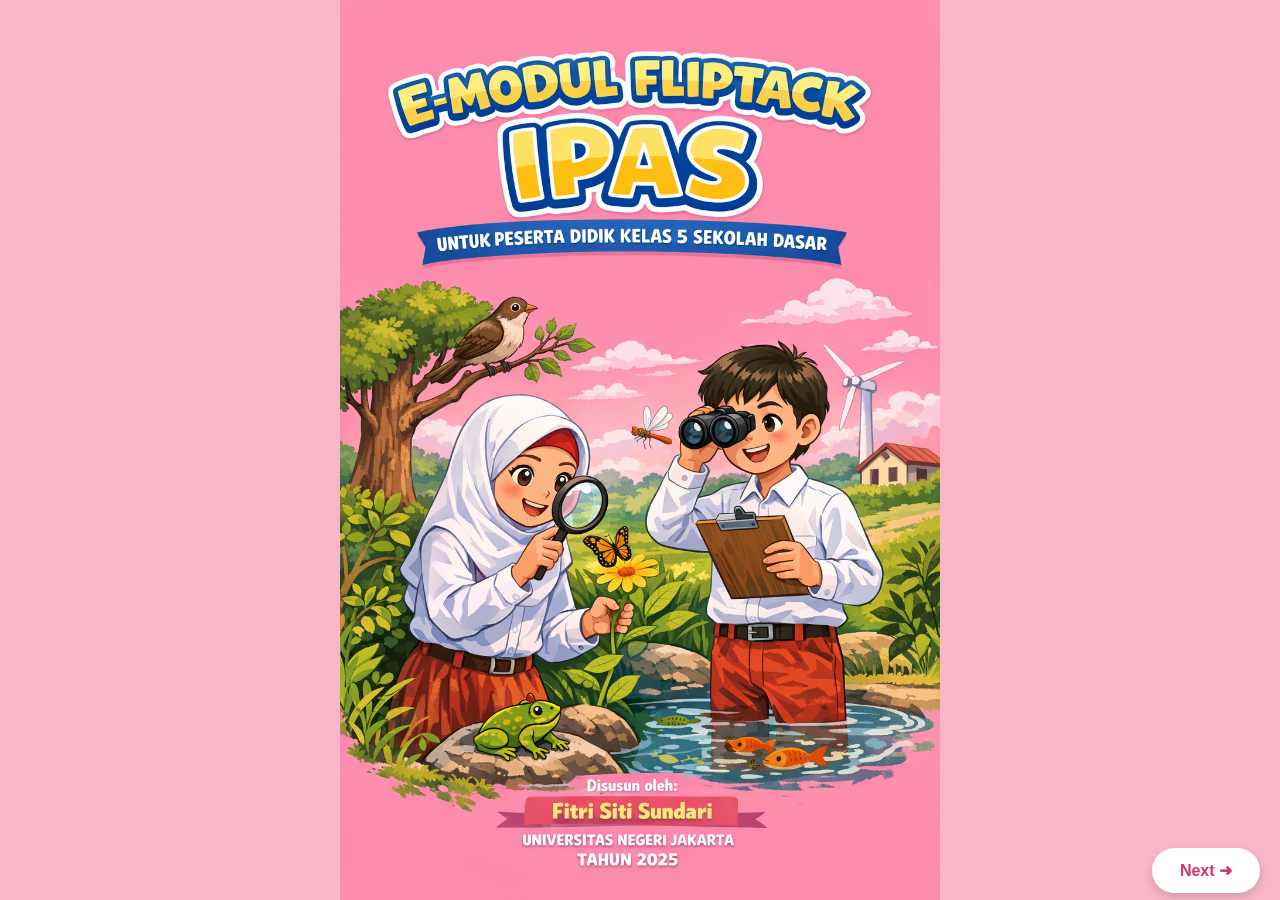
<file: index.html>
<!DOCTYPE html>
<html lang="id">
<head>
  <meta charset="UTF-8">
  <meta name="viewport" content="width=device-width, initial-scale=1.0">
  <title>FLIPTACK</title>

  <!-- CSS -->
  <link rel="stylesheet" href="style.css">
</head>
<body>

  <!-- HALAMAN COVER -->
  <div class="cover-page">

    <!-- TOMBOL NEXT -->
    <div class="next-button">
      <a href="panduan.html">Next ➜</a>
    </div>

  </div>

</body>
</html>
</file>
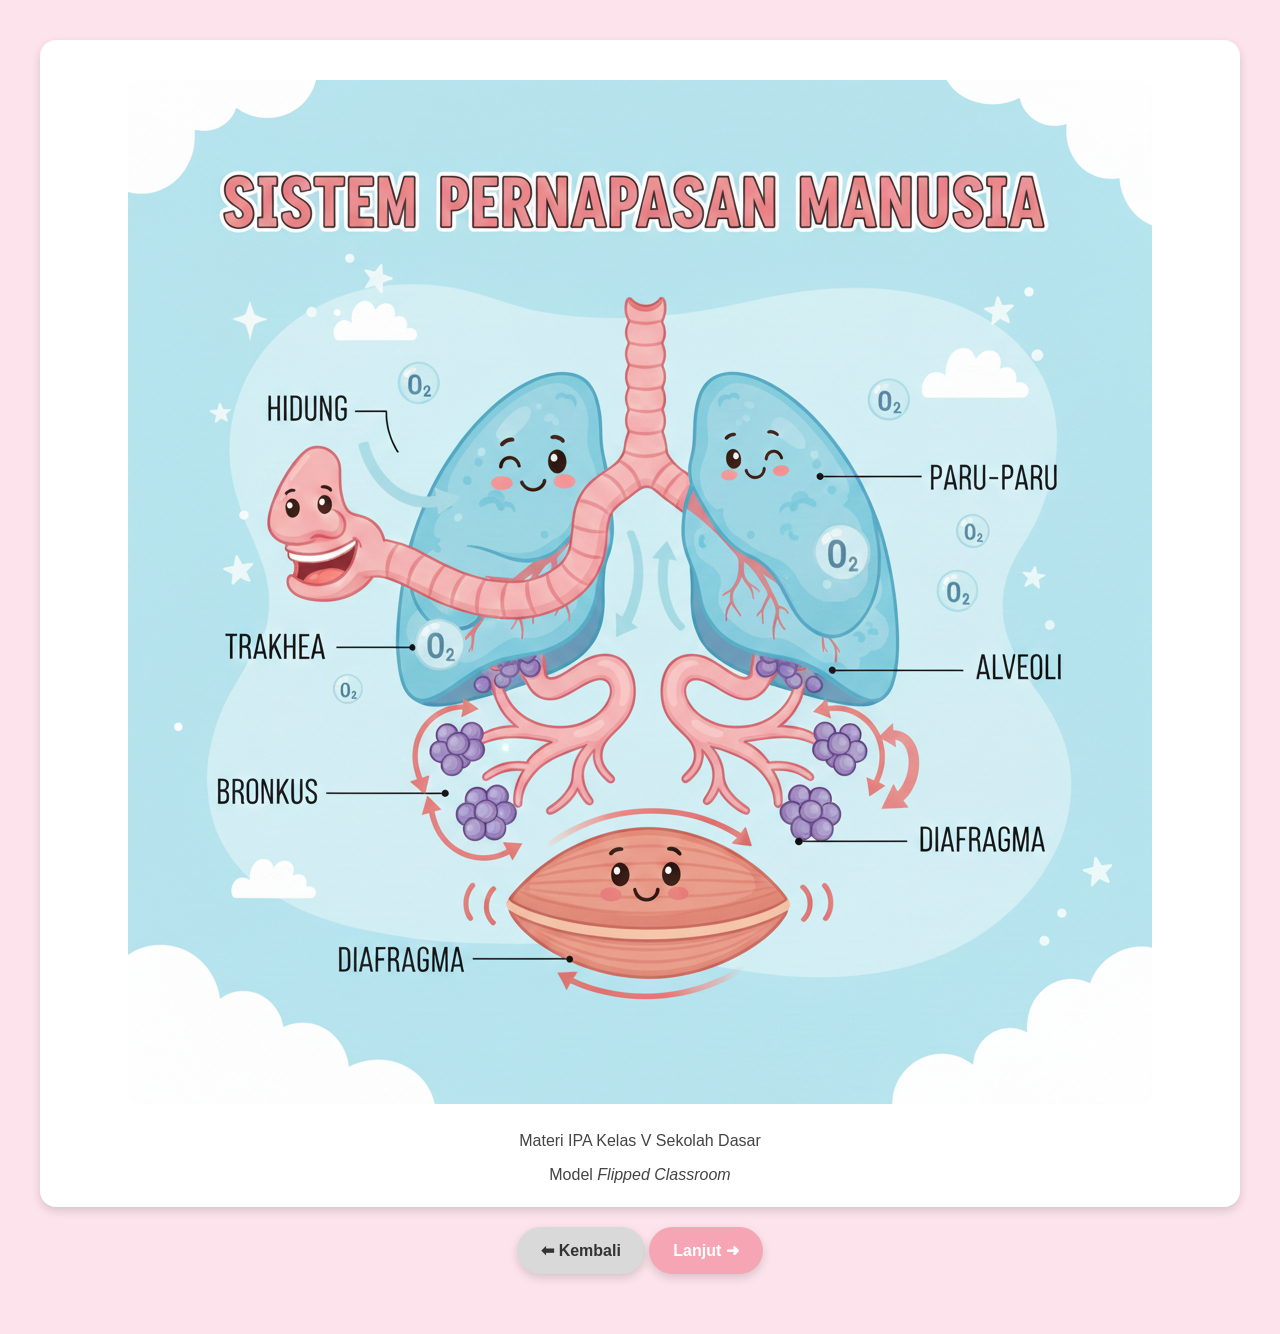
<file: judul.html>
<!DOCTYPE html>
<html lang="id">
<head>
  <meta charset="UTF-8">
  <meta name="viewport" content="width=device-width, initial-scale=1.0">
  <title>Sistem Organ Pernapasan Manusia | FLIPTACK</title>

  <link rel="stylesheet" href="style.css">
</head>
<body>

  <div class="page">

    <div class="card">

      <!-- GAMBAR ANIMASI -->
      <div style="text-align:center; margin:20px 0;">
        <img 
          src="sistem-pernapasan.png" 
          alt="Animasi sistem pernapasan manusia"
          style="max-width:100%; height:auto; border-radius:12px;">
      </div>

      <p class="text" style="text-align:center;">
        Materi IPA Kelas V Sekolah Dasar
      </p>

      <p class="text" style="text-align:center; margin-top:8px;">
        Model <em>Flipped Classroom</em>
      </p>
    </div>

    <div class="center">
      <a href="panduan.html" class="button back">⬅ Kembali</a>

      <a href="menu.html" class="button">Lanjut ➜</a>
    </div>

  </div>

</body>
</html>
</file>
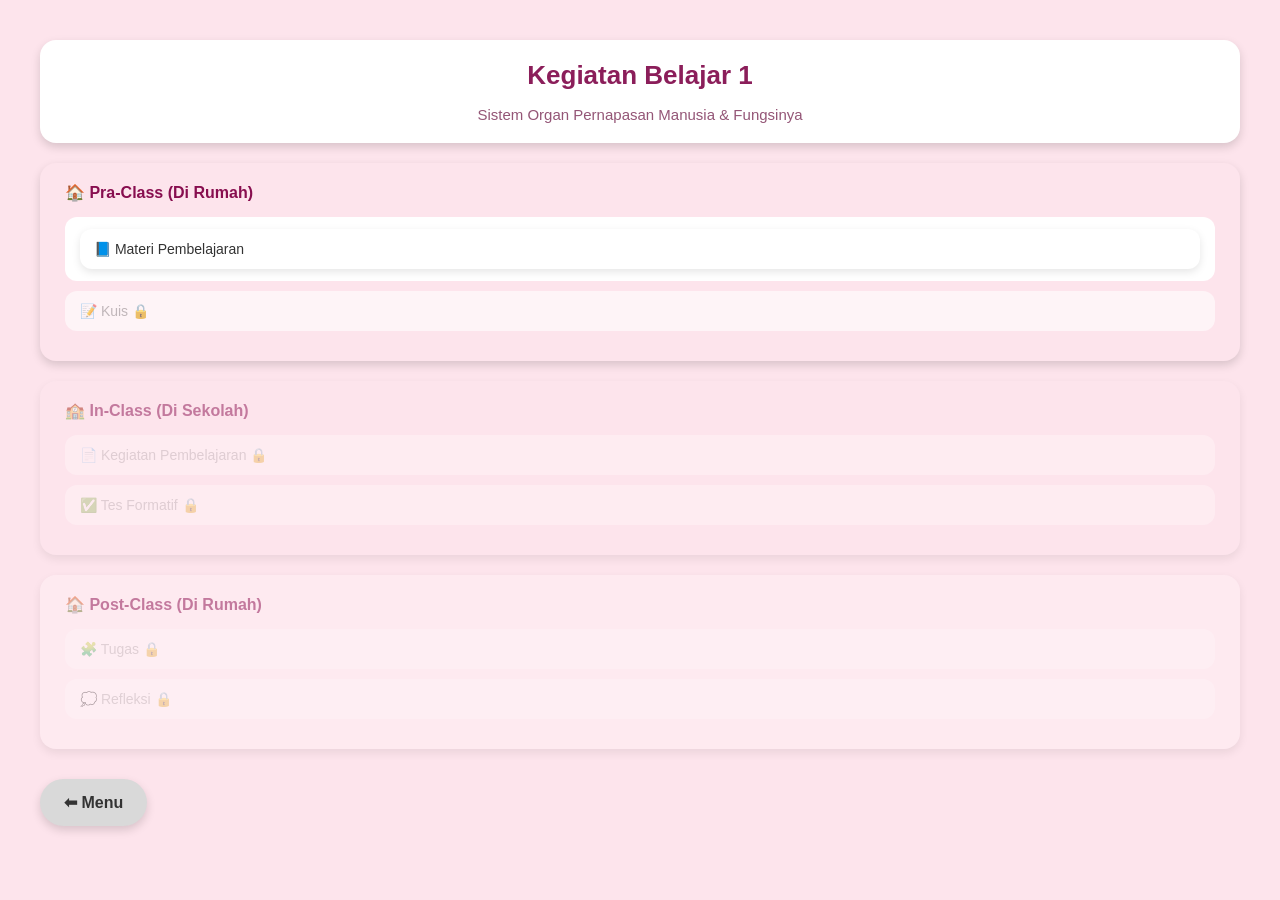
<file: kegiatanbelajar1.html>
<!DOCTYPE html>
<html lang="id">
<head>
  <meta charset="UTF-8">
  <meta name="viewport" content="width=device-width, initial-scale=1.0">
  <title>| FLIPTACK</title>
  <link rel="stylesheet" href="style.css">
</head>
<body>

<div class="page">

  <div class="card header-belajar">
    <h1 class="title">Kegiatan Belajar 1</h1>
  <p class="subtitle">Sistem Organ Pernapasan Manusia & Fungsinya</p>
  </div>

  <!-- PRA CLASS -->
  <div class="card section pink">
    <h2 class="section-title">🏠 Pra-Class (Di Rumah)</h2>
    <ul class="list">
      <li>
        <a href="materipembelajaran1.html" onclick="unlock('pra-kuis')">
          📘 Materi Pembelajaran
        </a>
      </li>
      <li id="pra-kuis" class="locked">📝 Kuis 🔒</li>
    </ul>
  </div>

  <!-- IN CLASS -->
  <div class="card section rose locked-section" id="in-class">
    <h2 class="section-title">🏫 In-Class (Di Sekolah)</h2>
    <ul class="list">
      <li id="in-kegiatanpembelajaran" class="locked">📄 Kegiatan Pembelajaran 🔒</li>
      <li id="in-tesformatif" class="locked">✅ Tes Formatif 🔒</li>
    </ul>
  </div>

  <!-- POST CLASS -->
  <div class="card section peach locked-section" id="post-class">
    <h2 class="section-title">🏠 Post-Class (Di Rumah)</h2>
    <ul class="list">
      <li id="post-tugas" class="locked">🧩 Tugas 🔒</li>
      <li id="post-refleksi" class="locked">💭 Refleksi 🔒</li>
    </ul>
  </div>

  <div class="nav-buttons">
    <a href="menu.html" class="button back">⬅ Menu</a>
  </div>

</div>

<script>
/* SIMPAN STATUS */
function unlock(key) {
  localStorage.setItem(key, "open");
}

/* CEK STATUS */
window.onload = function () {

  /* PRA → KUIS */
  if (localStorage.getItem("pra-kuis") === "open") {
    document.getElementById("pra-kuis").innerHTML =
      '<a href="kuis1.html" onclick="unlock(\'in-open\')">📝 Kuis</a>';
    document.getElementById("pra-kuis").classList.remove("locked");
  }

  /* BUKA IN CLASS */
  if (localStorage.getItem("in-open") === "open") {
    document.getElementById("in-class").classList.remove("locked-section");

    document.getElementById("in-kegiatanpembelajaran").innerHTML =
      '<a href="kegiatanpembelajaran1.html" onclick="unlock(\'in-tesformatif\')">📄 Kegiatan Pembelajaran</a>';
    document.getElementById("in-kegiatanpembelajaran").classList.remove("locked");
  }

  if (localStorage.getItem("in-tesformatif") === "open") {
    document.getElementById("in-tesformatif").innerHTML =
      '<a href="tesformatif1.html" onclick="unlock(\'in-tugas\')">✅ Tes Formatif</a>';
    document.getElementById("in-tesformatif").classList.remove("locked");
  }

  if (localStorage.getItem("in-tugas") === "open") {
  document.getElementById("post-tugas").innerHTML =
    '<a href="tugas1.html" onclick="unlock(\'post-open\')">🧩 Tugas</a>';
  document.getElementById("post-tugas").classList.remove("locked");
}

  /* BUKA POST CLASS */
  if (localStorage.getItem("post-open") === "open") {
    document.getElementById("post-class").classList.remove("locked-section");

    document.getElementById("post-tugas").innerHTML =
      '<a href="tugas1.html" onclick="unlock(\'post-refleksi\')">🧩 Tugas</a>';
    document.getElementById("post-tugas").classList.remove("locked");
  }

  if (localStorage.getItem("post-refleksi") === "open") {
    document.getElementById("post-refleksi").innerHTML =
      '<a href="refleksi1.html">💭 Refleksi</a>';
    document.getElementById("post-refleksi").classList.remove("locked");
  }
};
</script>

</body>
</html>
</file>
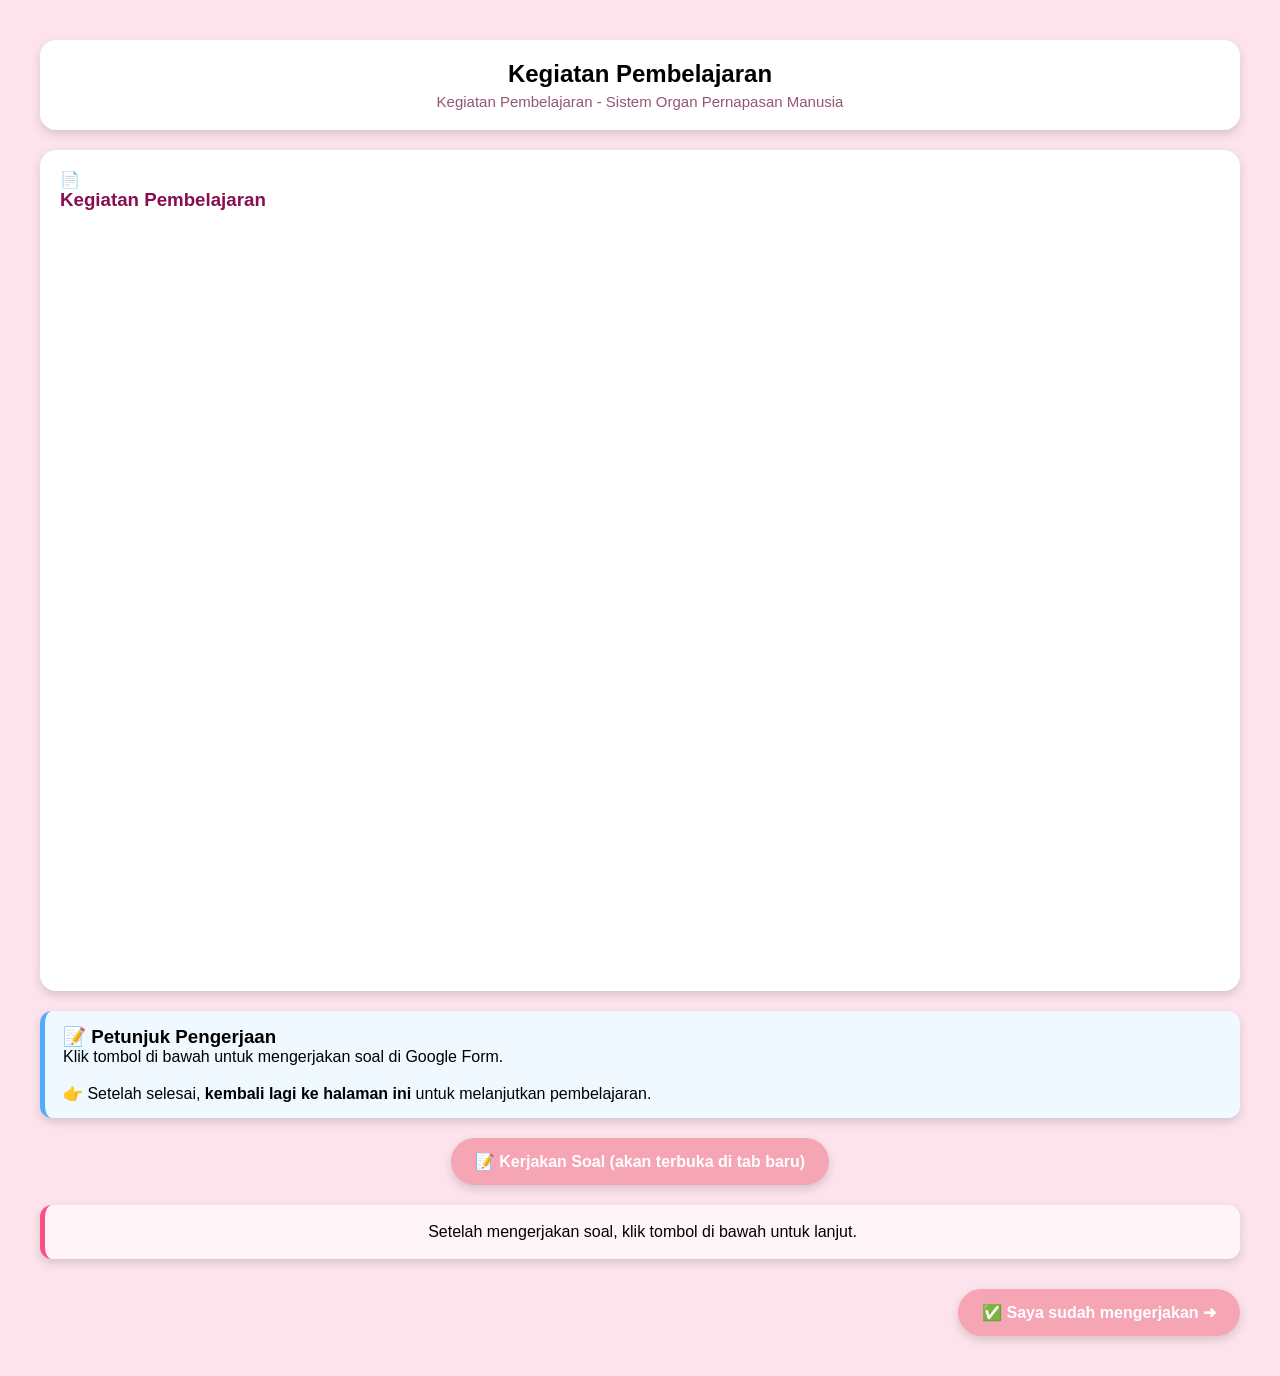
<file: kegiatanpembelajaran1.html>
<!DOCTYPE html>
<html lang="id">
<head>
  <meta charset="UTF-8">
  <meta name="viewport" content="width=device-width, initial-scale=1.0">
  <title>Kegiatan Pembelajaran | FLIPTACK</title>
  <link rel="stylesheet" href="style.css">
</head>
<body>

<div class="page">

  <!-- HEADER -->
  <div class="card header-belajar">
    <h2>Kegiatan Pembelajaran</h2>
    <p class="subtitle">Kegiatan Pembelajaran - Sistem Organ Pernapasan Manusia</p>
  </div>

  <!-- LKPD -->
  <div class="card soft">
    <div class="section-title">
      <span class="icon">📄</span>
      <h3>Kegiatan Pembelajaran</h3>
    </div>

    <div class="heyzine-container portrait">
     <iframe 
        src="https://heyzine.com/flip-book/6f71482e48.html"
        allowfullscreen>
      </iframe>

    </div>
  </div>

  <!-- PETUNJUK -->
  <div class="card info-box">
    <h3>📝 Petunjuk Pengerjaan</h3>
    <p>
      Klik tombol di bawah untuk mengerjakan soal di Google Form.
      <br><br>
      👉 Setelah selesai, <strong>kembali lagi ke halaman ini</strong> 
      untuk melanjutkan pembelajaran.
    </p>
  </div>

  <!-- TOMBOL GFORM -->
  <div class="center">
    <a href="https://docs.google.com/forms/d/e/1FAIpQLSdOl9d9RfdhwX10IdRlwgNuOLSVc36VM1oQVFZ-q_L-9QOfkQ/viewform?usp=publish-editor" target="_blank" class="button big" onclick="showReminder()">
      📝 Kerjakan Soal (akan terbuka di tab baru)
    </a>
  </div>

  <!-- FEEDBACK -->
  <div class="card selesai-box">
    <p>
      Setelah mengerjakan soal, klik tombol di bawah untuk lanjut.
    </p>
  </div>

  <!-- NAV -->
  <div class="nav-buttons">
    <a href="pertemuan1.html" </a>
    <a href="kegiatanbelajar1.html" class="button big" onclick="unlocktesformatif()">
      ✅ Saya sudah mengerjakan ➜
    </a>
  </div>

</div>

<!-- POPUP REMINDER -->
<div id="popupReminder" class="popup">
  <div class="popup-content">
    <h3>📌 Perhatian</h3>
    <p>
      Google Form akan terbuka di tab baru.
      <br><br>
      Jangan lupa kembali ke halaman ini setelah selesai ya 😊
    </p>
    <button onclick="closePopup()">OK</button>
  </div>
</div>

<!-- SCRIPT -->
<script>
function unlocktesformatif() {
  localStorage.setItem("in-tesformatif", "open");
}

function showReminder() {
  document.getElementById("popupReminder").style.display = "flex";
}

function closePopup() {
  document.getElementById("popupReminder").style.display = "none";
}
</script>

</body>
</html>
</file>
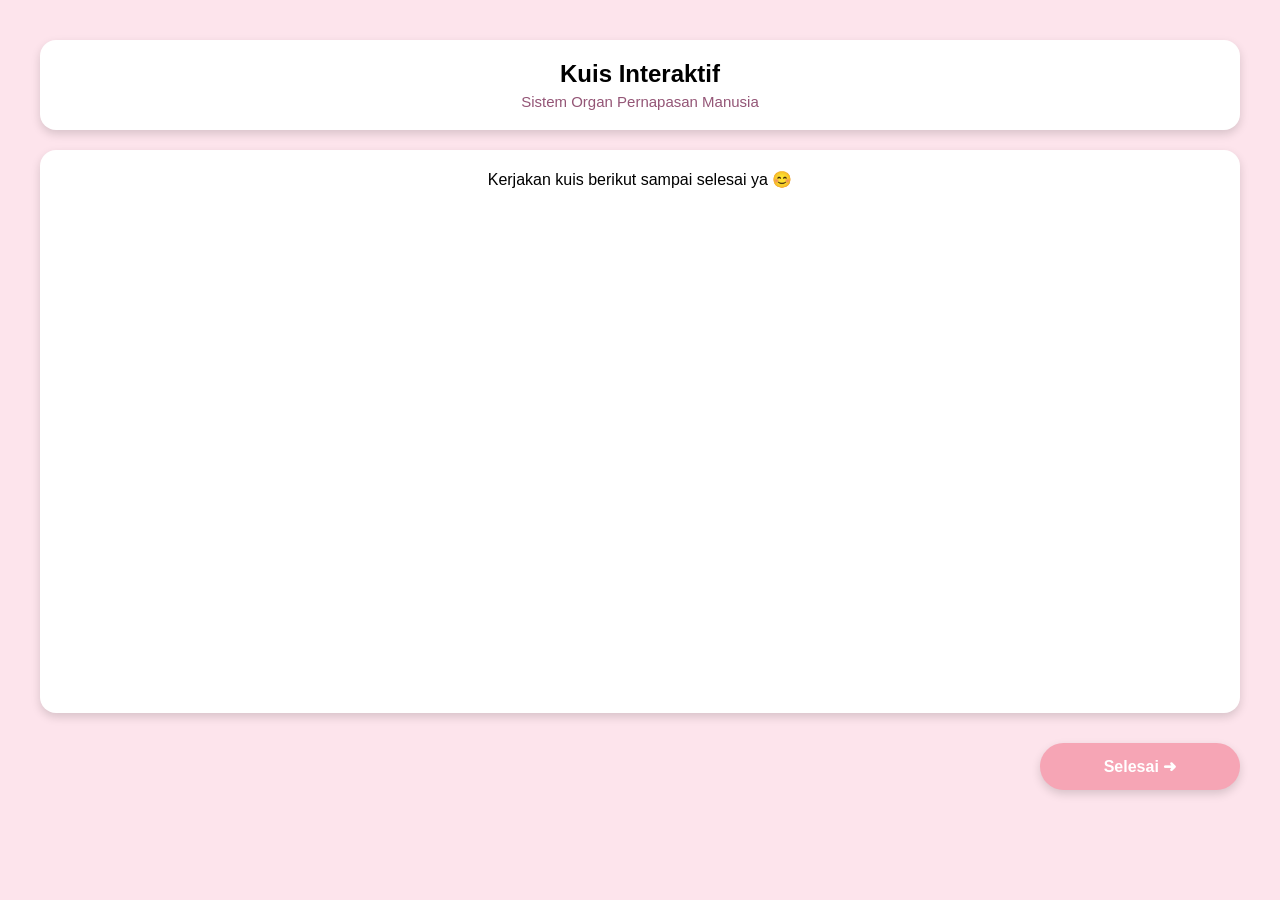
<file: kuis1.html>
<!DOCTYPE html>
<html lang="id">
<head>
  <meta charset="UTF-8">
  <meta name="viewport" content="width=device-width, initial-scale=1.0">
  <title>Kuis | FLIPTACK</title>
  <link rel="stylesheet" href="style.css">
</head>
<body>

<div class="page">

  <!-- HEADER -->
  <div class="card header-belajar">
    <h2>Kuis Interaktif</h2>
    <p class="subtitle">Sistem Organ Pernapasan Manusia</p>
  </div>

  <!-- KUIS -->
  <div class="card soft">
    <p class="hint" style="text-align:center;">
      Kerjakan kuis berikut sampai selesai ya 😊
    </p>

    <div class="quiz-container">
      <iframe 
        src="https://wordwall.net/id/embed/b0fdc955e50f432a974e32f0fbc04a96"
        allowfullscreen>
      </iframe>
    </div>
  </div>

 
  <!-- NAV -->
  <div class="nav-buttons">
    <a href="bahanajar1.html" </a>
   <a href="bahanajar1.html" class="button big" onclick="showPopupSelesai(event)">
  Selesai ➜
</a>
  </div>

</div>
<script>
function showPopupSelesai(event) {
  event.preventDefault();
  document.getElementById("popupSelesai").style.display = "flex";
}

function lanjutKegiatan() {
  window.location.href = "kegiatanbelajar1.html";
}
</script>

<div id="popupSelesai" class="popup">
  <div class="popup-content">
    <h3>🎉 Hebat!</h3>
    <p>
      Kamu sudah menyelesaikan pembelajaran mandiri di rumah.
      <br><br>
      Selanjutnya, mari kita lanjutkan pembelajaran di sekolah
      bersama guru dan teman-temanmu!
    </p>
    <button onclick="lanjutKegiatan()">Lanjut ➜</button>
  </div>
</div>
</body>
</html>
</file>
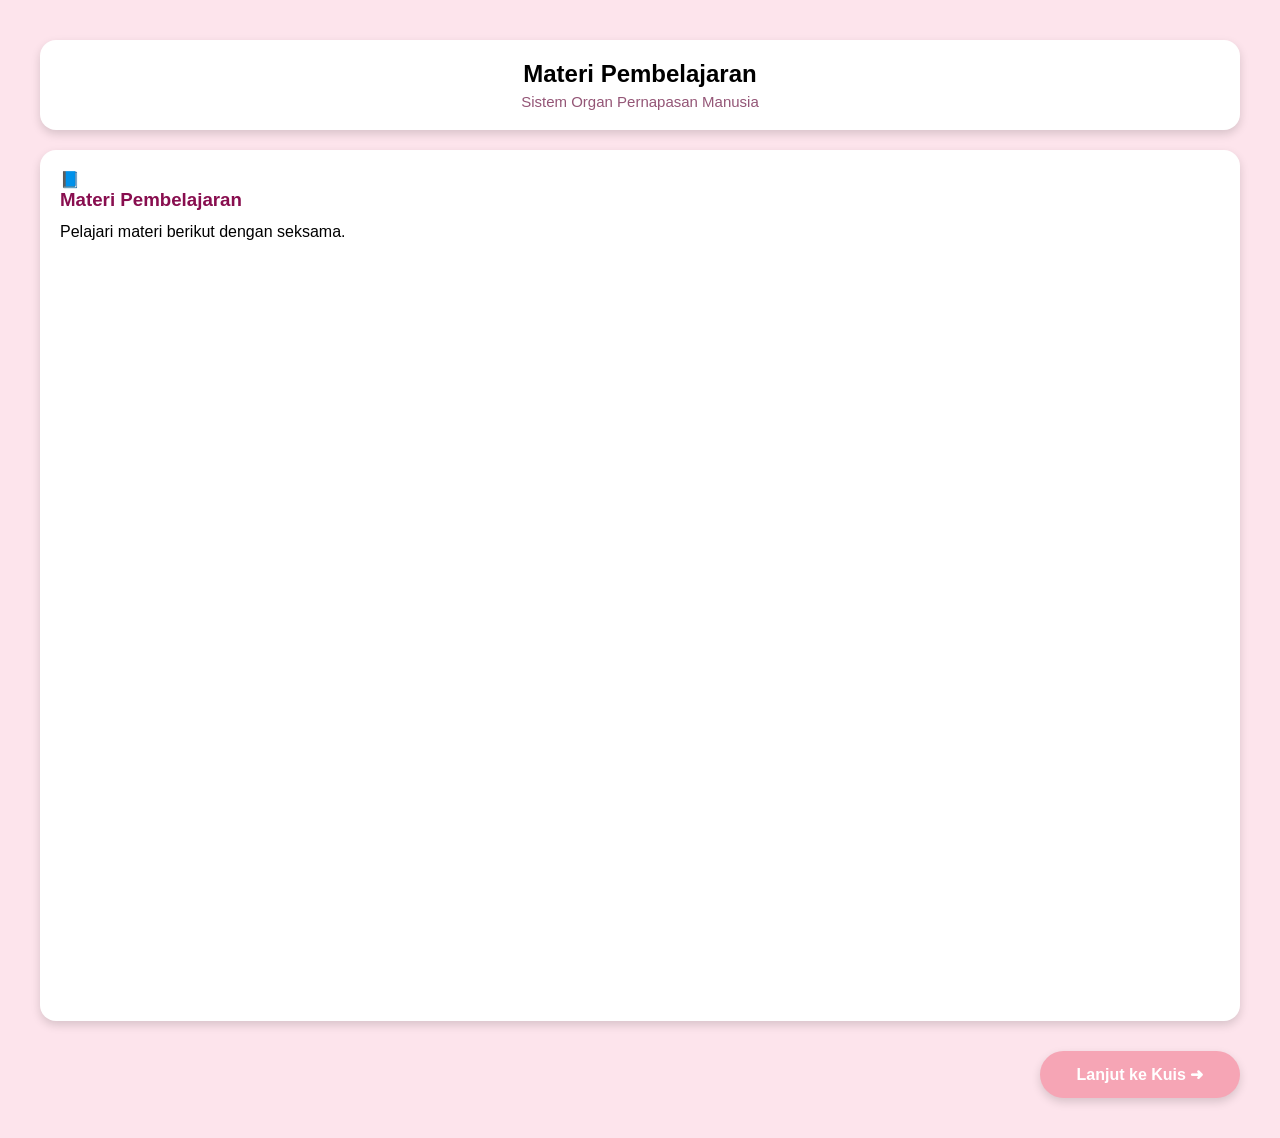
<file: materipembelajaran1.html>
<!DOCTYPE html>
<html lang="id">
<head>
  <meta charset="UTF-8">
  <meta name="viewport" content="width=device-width, initial-scale=1.0">
  <title>Materi Pembelajaran | FLIPTACK</title>
  <link rel="stylesheet" href="style.css">
</head>
<body>


<div class="page">

  <!-- HEADER -->
  <div class="card header-belajar">
    <h2>Materi Pembelajaran</h2>
    <p class="subtitle">Sistem Organ Pernapasan Manusia</p>
  </div>

  <!-- MATERI -->
  <div class="card soft">
    <div class="section-title">
      <span class="icon">📘</span>
      <h3>Materi Pembelajaran</h3>
    </div>

    <p class="hint">
      Pelajari materi berikut dengan seksama.
    </p>

    <div class="heyzine-container portrait">
      <iframe src="https://heyzine.com/flip-book/a4540b3301.html"></iframe>
    </div>
  </div>

  <!-- NAV -->
  <div class="nav-buttons">
    <a href="kegiatanbelajar1.html"</a>
<a href="kuis1.html" class="button big" onclick="showPopup(event)">
  Lanjut ke Kuis ➜
</a>  </div>

</div>

<div id="popup" class="popup">
  <div class="popup-content">
    <h3>🎉 Hebat!</h3>
    <p>Kamu sudah menyelesaikan materi dengan baik.</p>
    <button onclick="goToKuis()">Lanjut ke Kuis ➜</button>
  </div>
</div>

<script>
function showPopup(event) {
  event.preventDefault();
  document.getElementById("popup").style.display = "flex";
}

function goToKuis() {
  window.location.href = "kuis1.html";
}
</script>




</body>
</html>
</file>
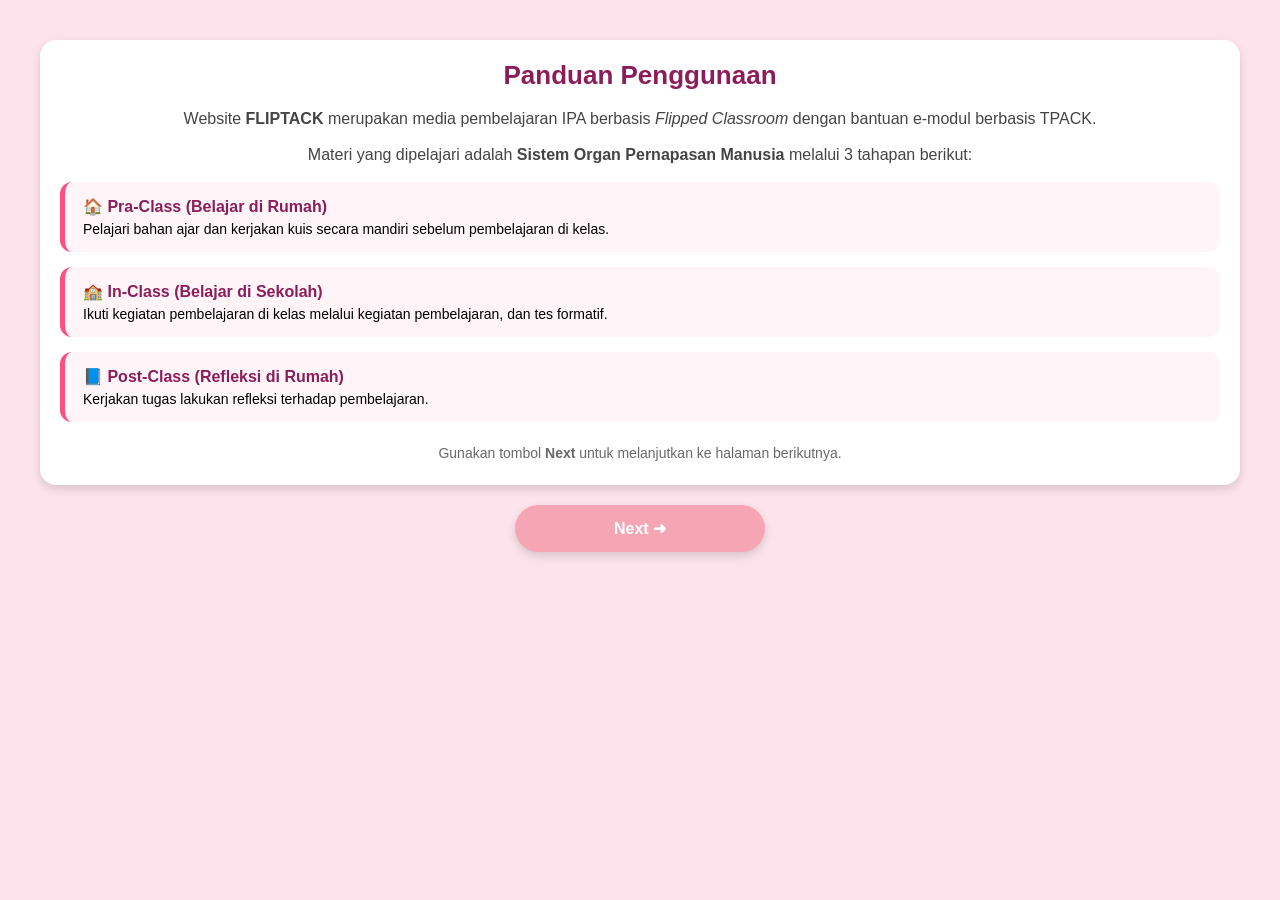
<file: panduan.html>
<!DOCTYPE html>
<html lang="id">
<head>
  <meta charset="UTF-8">
  <meta name="viewport" content="width=device-width, initial-scale=1.0">
  <title>Panduan Penggunaan | FLIPTACK</title>

  <link rel="stylesheet" href="style.css">
</head>
<body>

<div class="page">

  <div class="card panduan">

    <h1 class="title">Panduan Penggunaan</h1>

    <p class="text intro">
      Website <strong>FLIPTACK</strong> merupakan media pembelajaran IPA 
      berbasis <em>Flipped Classroom</em> dengan bantuan e-modul berbasis TPACK.
    </p>

    <p class="text intro">
      Materi yang dipelajari adalah 
      <strong>Sistem Organ Pernapasan Manusia</strong> melalui 3 tahapan berikut:
    </p>

    <!-- STEP 1 -->
    <div class="step-box">
      <h3>🏠 Pra-Class (Belajar di Rumah)</h3>
      <p>
        Pelajari bahan ajar dan kerjakan kuis secara mandiri sebelum pembelajaran di kelas.
      </p>
    </div>

    <!-- STEP 2 -->
    <div class="step-box">
      <h3>🏫 In-Class (Belajar di Sekolah)</h3>
      <p>
        Ikuti kegiatan pembelajaran di kelas melalui kegiatan pembelajaran, dan tes formatif.
      </p>
    </div>

    <!-- STEP 3 -->
    <div class="step-box">
      <h3>📘 Post-Class (Refleksi di Rumah)</h3>
      <p>
        Kerjakan tugas lakukan refleksi terhadap pembelajaran.
      </p>
    </div>

    <p class="text note">
      Gunakan tombol <strong>Next</strong> untuk melanjutkan ke halaman berikutnya.
    </p>

  </div>

  <!-- BUTTON -->
  <div class="center">
    <a href="menu.html" class="button big">Next ➜</a>
  </div>

</div>

</body>
</html>
</file>
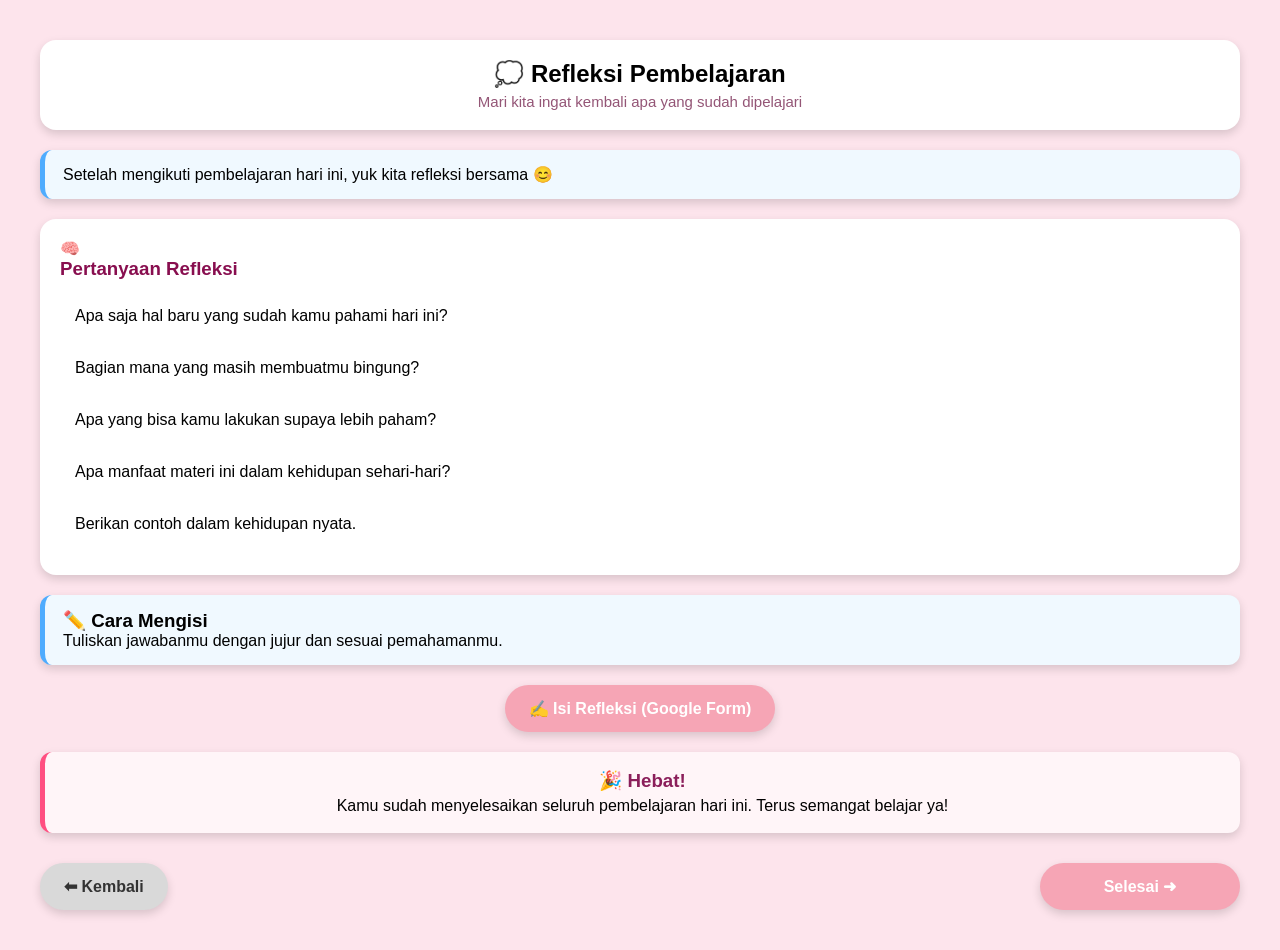
<file: refleksi1.html>
<!DOCTYPE html>
<html lang="id">
<head>
  <meta charset="UTF-8">
  <meta name="viewport" content="width=device-width, initial-scale=1.0">
  <title>Refleksi | FLIPTACK</title>
  <link rel="stylesheet" href="style.css">
</head>
<body>

<div class="page">

  <!-- HEADER -->
  <div class="card header-belajar">
    <h2>💭 Refleksi Pembelajaran</h2>
    <p class="subtitle">Mari kita ingat kembali apa yang sudah dipelajari</p>
  </div>

  <!-- DESKRIPSI -->
  <div class="card info-box">
    <p>
      Setelah mengikuti pembelajaran hari ini, yuk kita refleksi bersama 😊
    </p>
  </div>

  <!-- PERTANYAAN -->
  <div class="card soft">

    <div class="section-title">
      <span class="icon">🧠</span>
      <h3>Pertanyaan Refleksi</h3>
    </div>

    <ul class="list">
      <li>
        Apa saja hal baru yang sudah kamu pahami hari ini?
      </li>
      <li>
        Bagian mana yang masih membuatmu bingung?
      </li>
      <li>
        Apa yang bisa kamu lakukan supaya lebih paham?
      </li>
      <li>
        Apa manfaat materi ini dalam kehidupan sehari-hari?
      </li>
      <li>
        Berikan contoh dalam kehidupan nyata.
      </li>
    </ul>

  </div>

  <!-- ARAHAN -->
  <div class="card info-box">
    <h3>✏️ Cara Mengisi</h3>
    <p>
      Tuliskan jawabanmu dengan jujur dan sesuai pemahamanmu.
    </p>
  </div>

  <!-- BUTTON -->
  <div class="center">
    <a href="https://forms.gle/Cn61bRwbpaHZYWFW6" target="_blank" class="button big">
      ✍️ Isi Refleksi (Google Form)
    </a>
  </div>

  <!-- PENUTUP -->
  <div class="card selesai-box">
    <h3>🎉 Hebat!</h3>
    <p>
      Kamu sudah menyelesaikan seluruh pembelajaran hari ini.
      Terus semangat belajar ya!
    </p>
  </div>

  <!-- NAV -->
  <div class="nav-buttons">
    <a href="tugas1.html" class="button back">⬅ Kembali</a>
    <a href="menu.html" class="button big">
      Selesai ➜
    </a>
  </div>

</div>

</body>
</html>
</file>
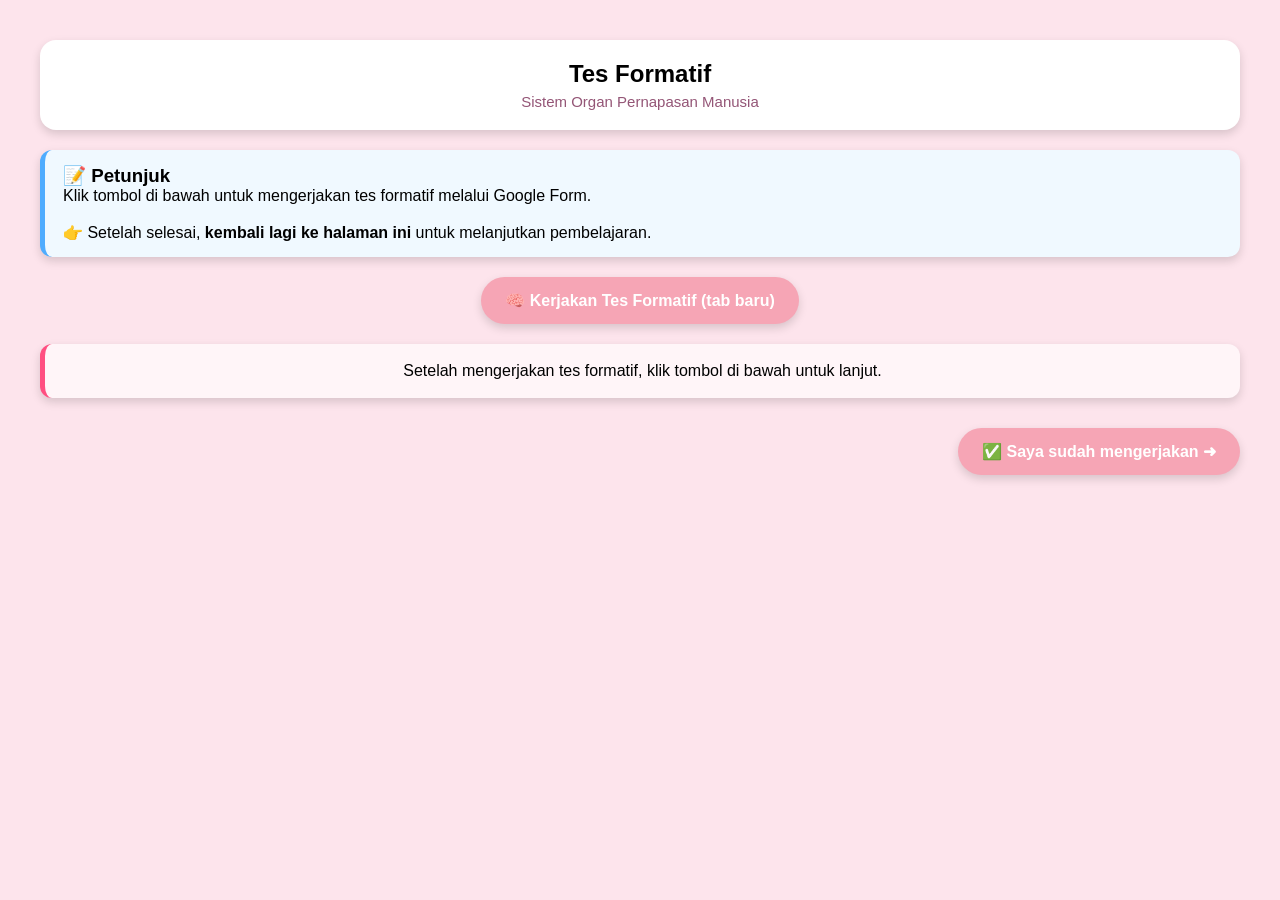
<file: tesformatif1.html>
<!DOCTYPE html>
<html lang="id">
<head>
  <meta charset="UTF-8">
  <meta name="viewport" content="width=device-width, initial-scale=1.0">
  <title>Tes Formatif | FLIPTACK</title>
  <link rel="stylesheet" href="style.css">
</head>
<body>

<div class="page">

  <!-- HEADER -->
  <div class="card header-belajar">
    <h2>Tes Formatif</h2>
    <p class="subtitle">Sistem Organ Pernapasan Manusia</p>
  </div>

  <!-- INSTRUKSI -->
  <div class="card info-box">
    <h3>📝 Petunjuk</h3>
    <p>
      Klik tombol di bawah untuk mengerjakan tes formatif melalui Google Form.
      <br><br>
      👉 Setelah selesai, <strong>kembali lagi ke halaman ini</strong> 
      untuk melanjutkan pembelajaran.
    </p>
  </div>

  <!-- TOMBOL GFORM -->
  <div class="center">
    <a href="https://forms.gle/nLuRt5dsw4r8oZMb8" target="_blank" class="button big" onclick="showReminder()">
      🧠 Kerjakan Tes Formatif (tab baru)
    </a>
  </div>

  <!-- FEEDBACK -->
  <div class="card selesai-box">
    <p>
      Setelah mengerjakan tes formatif, klik tombol di bawah untuk lanjut.
    </p>
  </div>

  <!-- NAV -->
  <div class="nav-buttons">
    <a href="kegiatanpembelajaran.html" </a>
    <a href="kegiatanbelajar1.html" class="button big" onclick="unlockTugas()">
      ✅ Saya sudah mengerjakan ➜
    </a>
  </div>

<script>
function unlockPost() {
  localStorage.setItem("post-open", "open");
}
</script>
</div>

<!-- POPUP -->
<div id="popupReminder" class="popup">
  <div class="popup-content">
    <h3>📌 Perhatian</h3>
    <p>
      Google Form akan terbuka di tab baru.
      <br><br>
      Jangan lupa kembali ke halaman ini setelah selesai ya 😊
    </p>
    <button onclick="closePopup()">OK</button>
  </div>
</div>

<!-- SCRIPT -->
<script>
function unlockTugas() {
  localStorage.setItem("in-tugas", "open");
}

function showReminder() {
  document.getElementById("popupReminder").style.display = "flex";
}

function closePopup() {
  document.getElementById("popupReminder").style.display = "none";
}
</script>

</body>
</html>
</file>
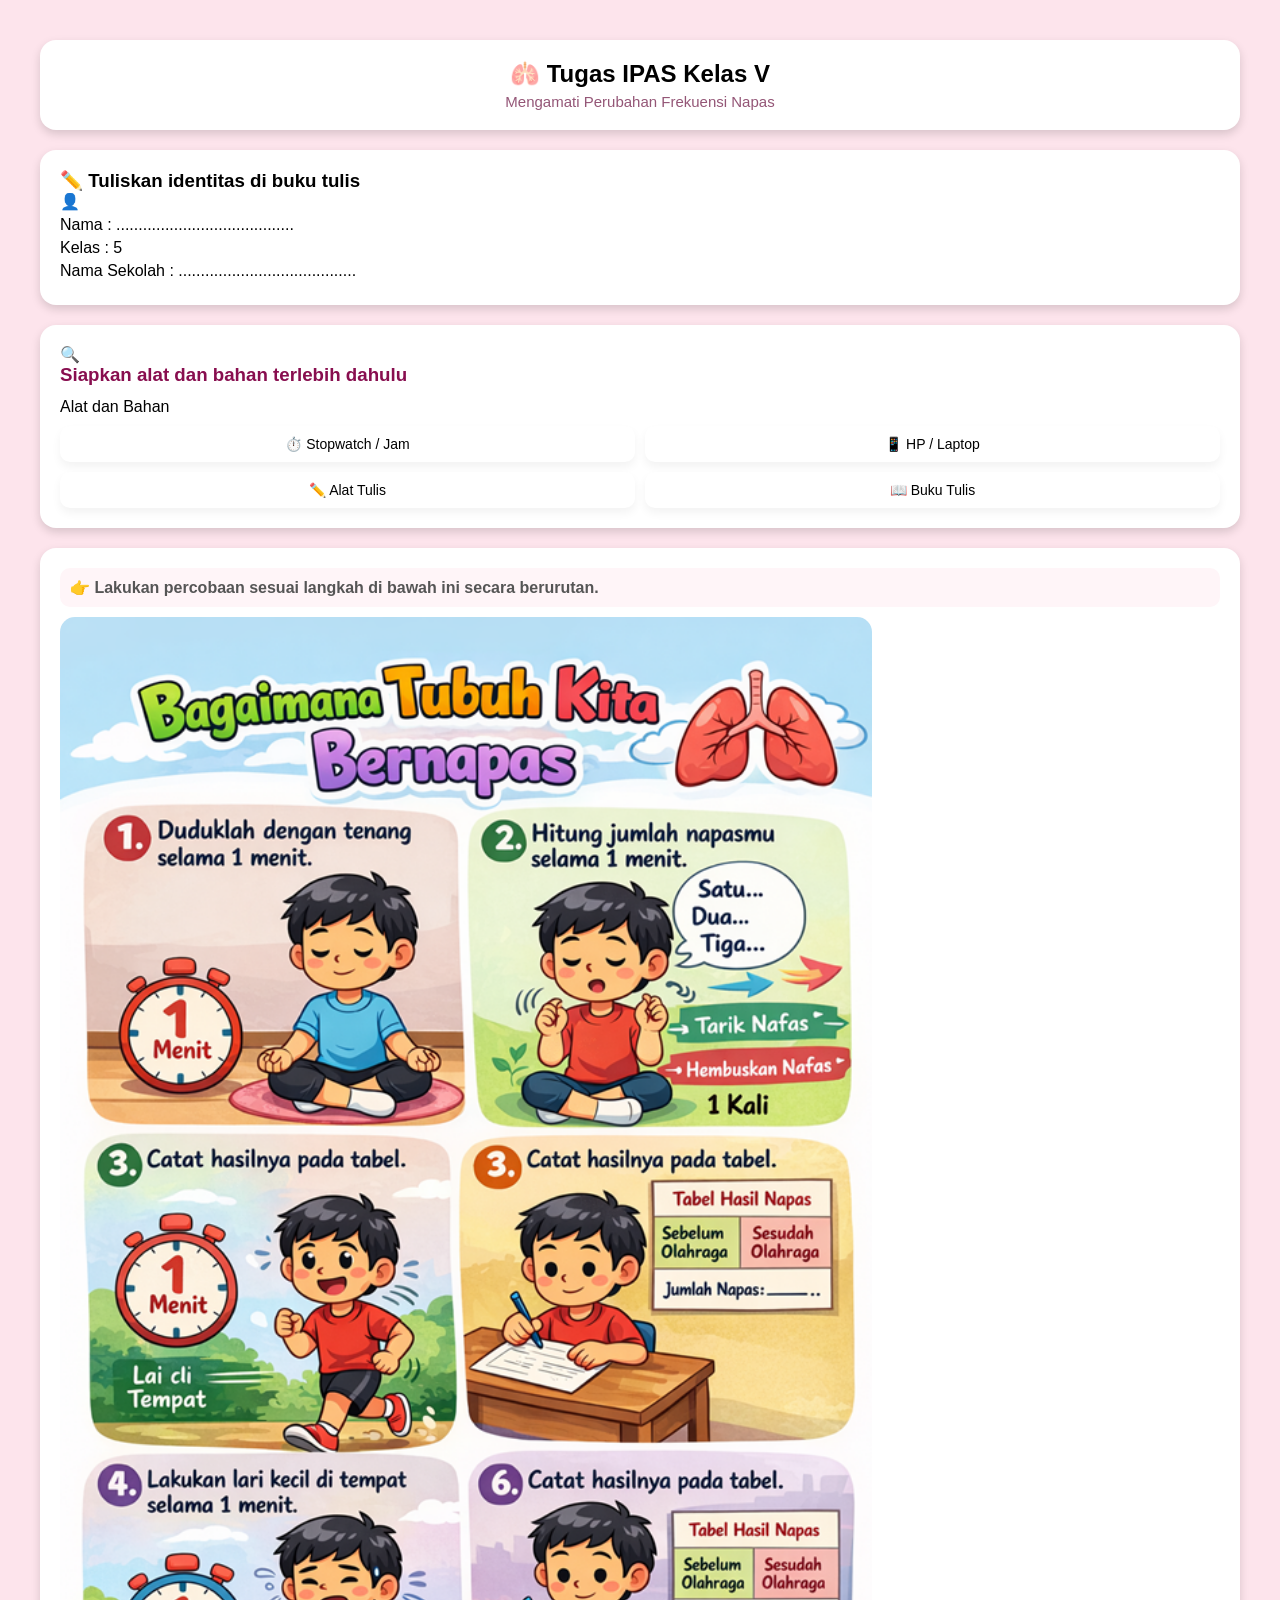
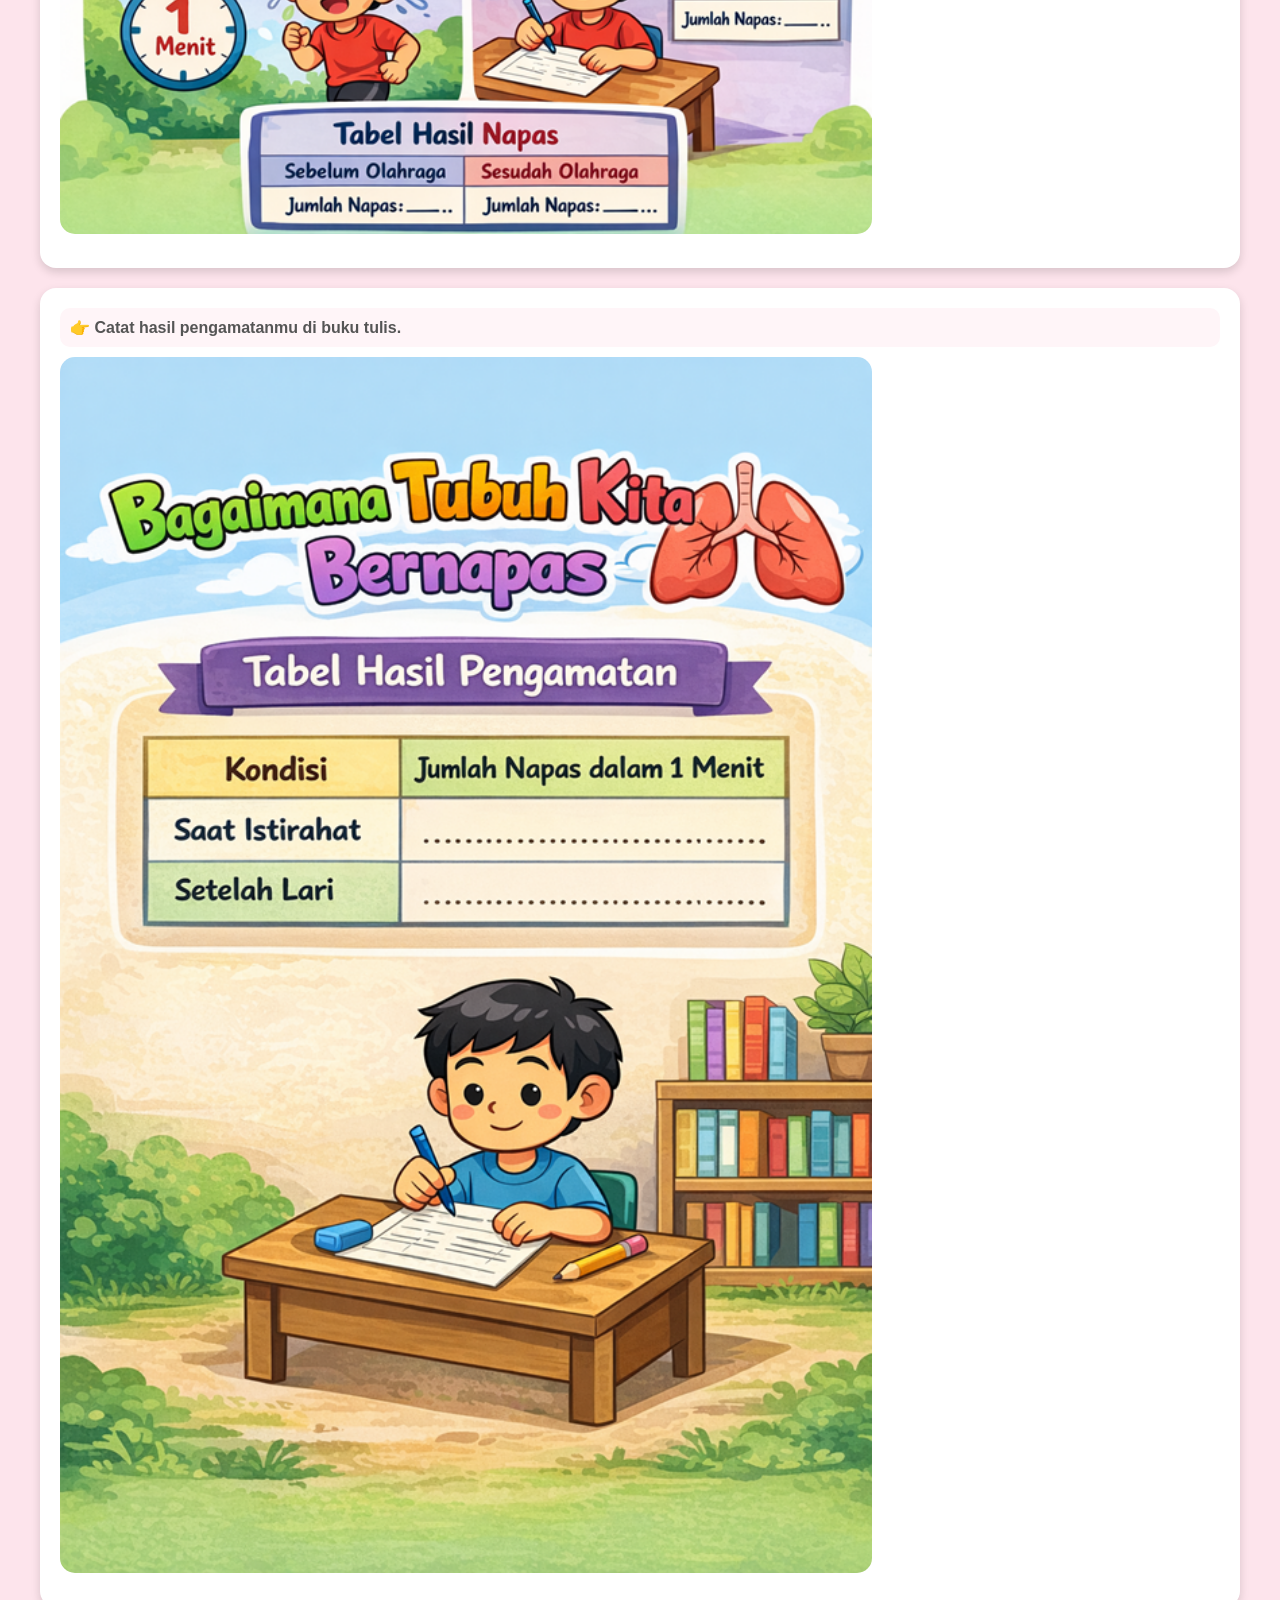
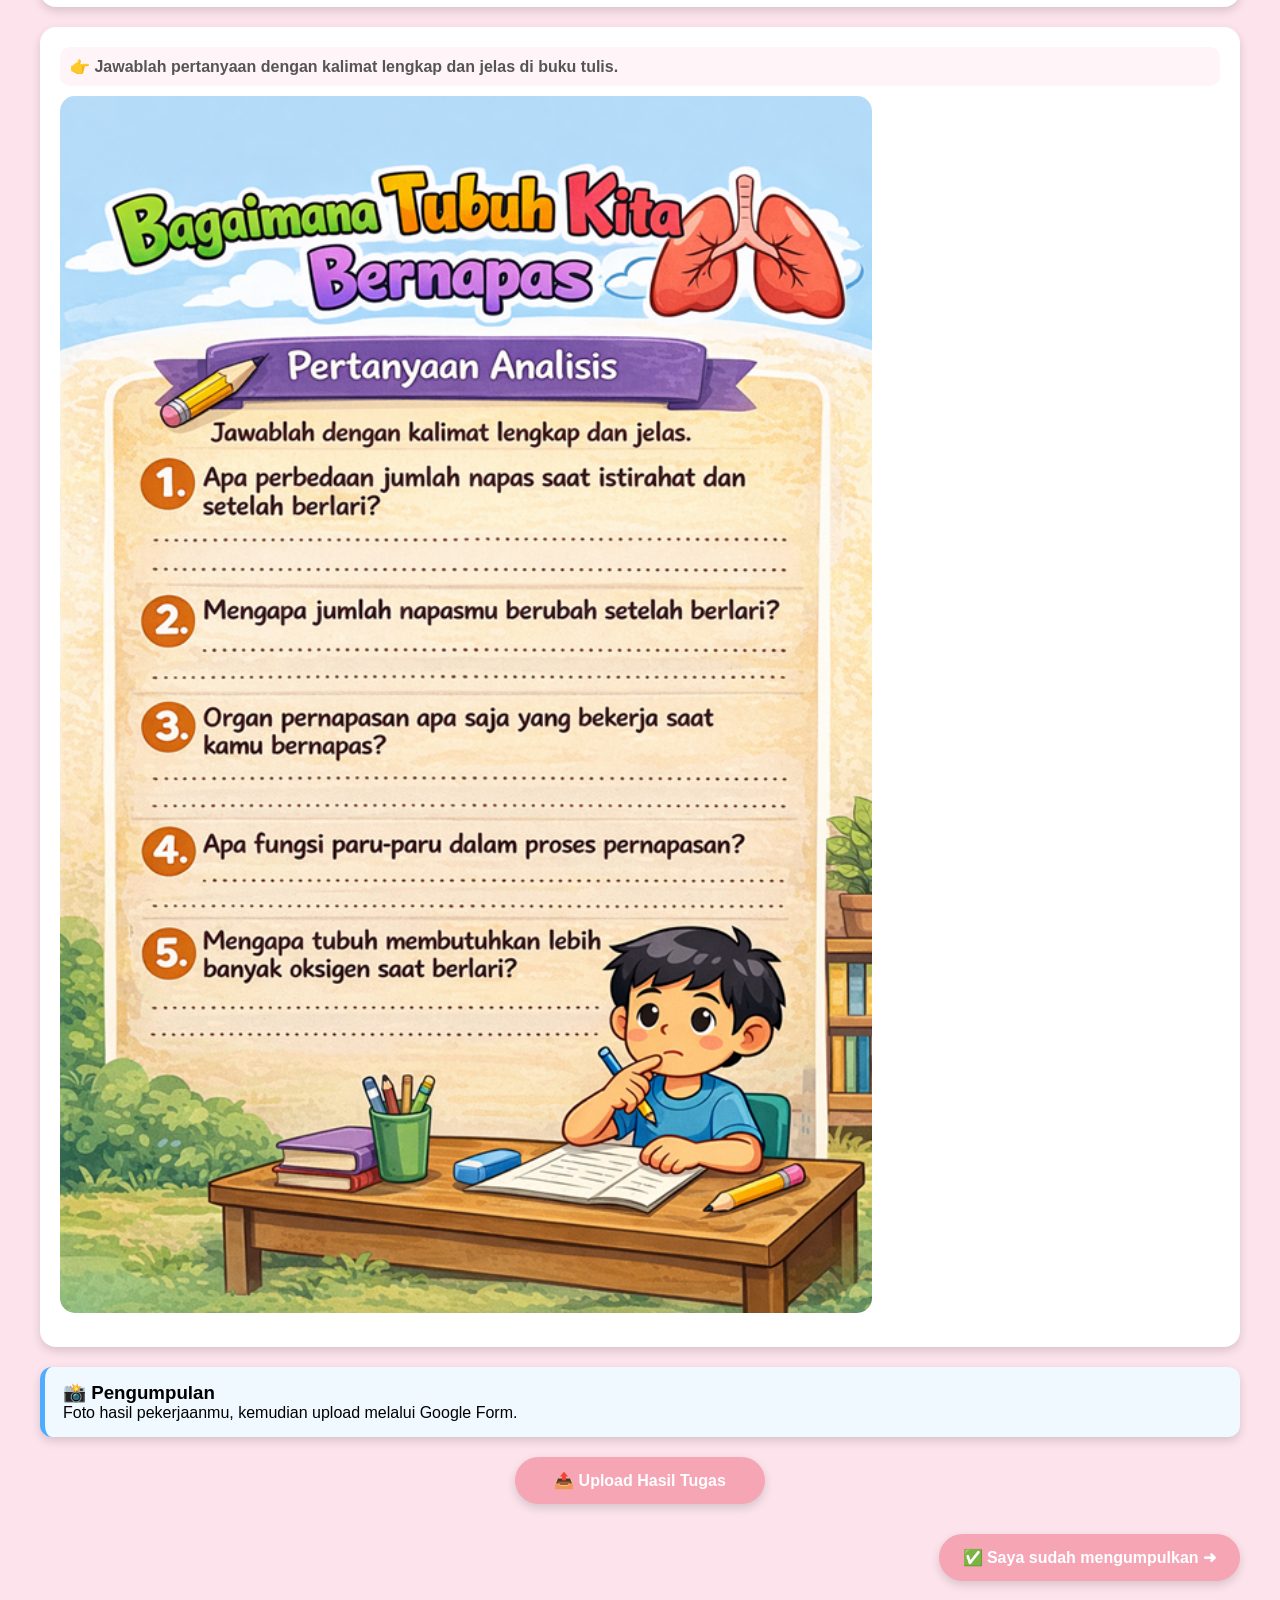
<file: tugas1.html>
<!DOCTYPE html>
<html lang="id">
<head>
  <meta charset="UTF-8">
  <meta name="viewport" content="width=device-width, initial-scale=1.0">
  <title>Tugas 1 | FLIPTACK</title>
  <link rel="stylesheet" href="style.css">
</head>
<body>

<div class="page">

  <!-- HEADER -->
  <div class="card header-belajar">
    <h2>🫁 Tugas IPAS Kelas V</h2>
    <p class="subtitle">Mengamati Perubahan Frekuensi Napas</p>
  </div>

  <!-- IDENTITAS + INSTRUKSI -->
  <div class="card soft">
    <h3>✏️ Tuliskan identitas di buku tulis</h3>
    <p class="hint">👤 </p>

    <div class="identitas-box">
      <p>Nama : ........................................</p>
      <p>Kelas : 5</p>
      <p>Nama Sekolah : ........................................</p>
    </div>
  </div>

  <!-- ALAT DAN BAHAN + INSTRUKSI -->
  <div class="card soft">
    <div class="section-title">
      <span class="icon">🔍</span>
      <h3>Siapkan alat dan bahan terlebih dahulu </h3>
    </div>

    <p class="hint">Alat dan Bahan</p>

    <div class="alat-grid">
      <div class="alat-item">⏱️ Stopwatch / Jam</div>
      <div class="alat-item">📱 HP / Laptop</div>
      <div class="alat-item">✏️ Alat Tulis</div>
      <div class="alat-item">📖 Buku Tulis</div>
    </div>
  </div>

  <!-- STEP 1 -->
  <div class="card soft">
<p class="step-desc">
      👉 Lakukan percobaan sesuai langkah di bawah ini secara berurutan.
    </p>
    <img src="langkah.png" class="img-tugas">
    
  </div>

  <!-- STEP 2 -->
  <div class="card soft">
 <p class="step-desc">
      👉 Catat hasil pengamatanmu di buku tulis.
    </p>
    <img src="tabel.png" class="img-tugas">
   
  </div>

  <!-- STEP 3 -->
  <div class="card soft">
 <p class="step-desc">
      👉 Jawablah pertanyaan dengan kalimat lengkap dan jelas di buku tulis.
    </p>
    <img src="analisis.png" class="img-tugas">
   
  </div>

  <!-- PENGUMPULAN -->
  <div class="card info-box">
    <h3>📸 Pengumpulan</h3>
    <p>
      Foto hasil pekerjaanmu, kemudian upload melalui Google Form.
    </p>
  </div>

  <!-- BUTTON -->
  <div class="center">
    <a href="LINK_GFORM_TUGAS" target="_blank" class="button big">
      📤 Upload Hasil Tugas
    </a>
  </div>


  <!-- NAV -->
  <div class="nav-buttons">
    <a href="tesformatif1.html" </a>
    <a href="refleksi1.html" class="button big" onclick="unlockRefleksi()">
      ✅ Saya sudah mengumpulkan ➜
    </a>
  </div>

</div>

<script>
function unlockRefleksi() {
  localStorage.setItem("post-refleksi", "open");
}
</script>

</body>
</html>
</file>
<file: style.css>
/* =====================================================
   RESET & GLOBAL
===================================================== */
* {
  margin: 0;
  padding: 0;
  box-sizing: border-box;
  font-family: "Poppins", Arial, sans-serif;
}

body {
  background-color: #fde4ec;
  min-height: 100vh;
  overflow-x: hidden;
}

/* =====================================================
   WARNA UTAMA (TPACK – RAMAH SD)
===================================================== */
:root {
  --pink-main: #f8b6c8;
  --pink-soft: #fde4ec;
  --pink-dark: #d6336c;
  --white: #ffffff;
  --shadow-soft: 0 4px 10px rgba(0,0,0,0.15);
}

/* =====================================================
   HALAMAN UTAMA / COVER
===================================================== */
.cover-page {
  width: 100vw;
  height: 100vh;

  background-color: var(--pink-main);
  background-image: url("cover-fliptack.png");
  background-repeat: no-repeat;
  background-position: center;
  background-size: contain; /* UTUH, TIDAK TERPOTONG */

  position: relative;
}

/* Tombol Next – Seperti Membuka Buku */
.next-button {
  position: absolute;
  bottom: 20px;
  right: 20px;
}

.next-button a {
  text-decoration: none;
  background-color: var(--white);
  color: var(--pink-dark);

  padding: 14px 28px;
  border-radius: 30px;
  font-size: 16px;
  font-weight: 600;

  box-shadow: var(--shadow-soft);
  transition: all 0.3s ease;
}

.next-button a:hover {
  background-color: var(--pink-dark);
  color: var(--white);
  transform: translateX(6px);
}

/* =====================================================
   HALAMAN UMUM (PANDUAN, JUDUL, PERTEMUAN)
===================================================== */
.page {
  min-height: 100vh;
  padding: 20px;
  background-color: var(--pink-soft);
}

/* Card Utama */
.card {
  background-color: var(--white);
  border-radius: 16px;
  padding: 20px;
  box-shadow: var(--shadow-soft);
  margin-bottom: 20px;
}

/* Judul Besar */
.title {
  text-align: center;
  color: var(--pink-dark);
  font-size: 22px;
  font-weight: 700;
  margin-bottom: 16px;
}

/* Paragraf */
.text {
  font-size: 15px;
  line-height: 1.7;
  color: #333;
}

/* =====================================================
   TOMBOL UMUM
===================================================== */
.button {
  display: inline-block;
  text-decoration: none;

  background-color: var(--pink-dark);
  color: var(--white);

  padding: 12px 26px;
  border-radius: 25px;
  font-size: 15px;
  font-weight: 600;

  box-shadow: var(--shadow-soft);
  transition: 0.3s;
}

.button:hover {
  background-color: #b82a58;
}

/* Tombol Tengah */
.center {
  text-align: center;
  margin-top: 20px;
}

/* =====================================================
   MENU PERTEMUAN (1, 2, 3)
===================================================== */
.menu {
  display: flex;
  flex-direction: column;
  gap: 16px;
}

.menu a {
  text-decoration: none;
  background-color: var(--white);
  color: var(--pink-dark);

  padding: 18px;
  border-radius: 16px;
  text-align: center;
  font-weight: 600;

  box-shadow: var(--shadow-soft);
  transition: 0.3s;
}

.menu a:hover {
  background-color: var(--pink-main);
  color: var(--white);
}

/* =====================================================
   SUB MENU KEGIATAN
===================================================== */
.sub-menu {
  margin-top: 12px;
}

.sub-menu a {
  display: block;
  text-decoration: none;

  background-color: var(--pink-soft);
  color: #333;

  padding: 12px;
  border-radius: 12px;
  margin-bottom: 10px;

  font-size: 14px;
}

.sub-menu a:hover {
  background-color: var(--pink-main);
  color: var(--white);
}

/* =====================================================
   RESPONSIVE DESKTOP (OPSIONAL)
===================================================== */
@media (min-width: 768px) {

  .page {
    padding: 40px;
  }

  .title {
    font-size: 26px;
  }

  .text {
    font-size: 16px;
  }

  .menu {
    flex-direction: row;
  }

  .menu a {
    flex: 1;
  }
}

/* MENU CARD */
.menu-card {
  padding-bottom: 32px;
}

.subtitle {
  margin-top: 8px;
  font-size: 14px;
  color: #777;
}

/* MENU LIST */
.menu-list {
  margin-top: 26px;
  display: flex;
  flex-direction: column;
  gap: 16px;
}

/* MENU ITEM */
.menu-item {
  display: flex;
  align-items: center;
  gap: 14px;
  text-decoration: none;
  padding: 16px;
  border-radius: 18px;
  color: #4a004f;
  box-shadow: 0 6px 14px rgba(0,0,0,0.12);
  transition: transform 0.2s ease;
}

.menu-item:active {
  transform: scale(0.97);
}

/* WARNA */
.menu-item.pink {
  background: linear-gradient(135deg, #f8bbd0, #fce4ec);
}

.menu-item.rose {
  background: linear-gradient(135deg, #f48fb1, #fce4ec);
}

.menu-item.peach {
  background: linear-gradient(135deg, #f8a5c2, #fdeff4);
}

/* NOMOR */
.menu-number {
  background: white;
  color: #c2185b;
  font-weight: bold;
  font-size: 18px;
  width: 40px;
  height: 40px;
  border-radius: 50%;
  display: flex;
  align-items: center;
  justify-content: center;
}

/* TEKS */
.menu-text strong {
  font-size: 15px;
  display: block;
}

.menu-text small {
  font-size: 12px;
  color: #555;
}


/* SECTION */
.section {
  margin-top: 20px;
}

.section-title {
  font-size: 16px;
  color: #880e4f;
  margin-bottom: 12px;
}

/* WARNA SECTION */
.section.pink {
  background: #fde4ec;
}

.section.rose {
  background: #fce4ec;
}

.section.peach {
  background: #fff0f5;
}

/* LIST */
.list {
  list-style: none;
  padding-left: 0;
}

.list li {
  margin-bottom: 10px;
}

.list a {
  display: block;
  text-decoration: none;
  background: white;
  padding: 12px 14px;
  border-radius: 12px;
  color: #444;
  font-size: 14px;
  box-shadow: 0 3px 8px rgba(0,0,0,0.1);
}

.list a:active {
  transform: scale(0.97);
}


.locked {
  background: #eeeeee;
  color: #999;
  padding: 12px 14px;
  border-radius: 12px;
  font-size: 14px;
}

.locked-section {
  opacity: 0.6;
}


/* FLIPBOOK */
.flipbook-container {
  position: relative;
  width: 100%;
  padding-top: 130%; /* rasio buku (portrait) */
  overflow: hidden;
  border-radius: 14px;
  box-shadow: 0 4px 12px rgba(0,0,0,0.15);
}

.flipbook-container iframe {
  position: absolute;
  top: 0;
  left: 0;
  width: 100%;
  height: 100%;
}

.button {
  display: inline-block;
  padding: 14px 24px;
  background-color: #f6a5b5; /* pink lembut */
  color: #fff;
  text-decoration: none;
  border-radius: 30px;
  font-weight: 600;
  font-size: 16px;
  box-shadow: 0 4px 10px rgba(0,0,0,0.15);
}

.button:hover {
  background-color: #f28aa0;
}


/* =========================
   PANDUAN
========================= */

.title {
  text-align: center;
  margin-bottom: 15px;
  color: #8b1e5a;
}

.text {
  line-height: 1.6;
  color: #444;
}

.intro {
  text-align: center;
  margin-bottom: 10px;
}

.note {
  text-align: center;
  margin-top: 20px;
  font-size: 14px;
  opacity: 0.8;
}

/* STEP BOX */

.step-box {
  background: #fff5f8;
  border-left: 5px solid #ff4f81;
  padding: 15px 18px;
  border-radius: 12px;
  margin-top: 15px;
  transition: 0.3s ease;
}

.step-box:hover {
  transform: translateY(-3px);
}

.step-box h3 {
  margin: 0 0 5px;
  color: #8b1e5a;
  font-size: 16px;
}

.step-box p {
  margin: 0;
  font-size: 14px;
}


/* =========================
   MENU
========================= */

.menu-card {
  text-align: center;
}

.menu-subtitle {
  margin-top: -5px;
  margin-bottom: 20px;
  color: #777;
  font-size: 14px;
}

/* LIST */
.menu-list {
  display: flex;
  flex-direction: column;
  gap: 15px;
}

/* ITEM */
.menu-item {
  display: flex;
  align-items: center;
  gap: 15px;
  padding: 15px 18px;
  border-radius: 16px;
  text-decoration: none;
  background: #fff;
  box-shadow: 0 8px 20px rgba(0,0,0,0.05);
  transition: 0.3s ease;
}

.menu-item:hover {
  transform: translateY(-3px);
}

/* NUMBER BULAT */
.menu-number {
  width: 40px;
  height: 40px;
  background: #ff4f81;
  color: white;
  border-radius: 50%;
  display: flex;
  align-items: center;
  justify-content: center;
  font-weight: bold;
}

/* TEXT */
.menu-text {
  text-align: left;
}

.menu-text strong {
  display: block;
  color: #333;
}

.menu-text small {
  color: #777;
  font-size: 13px;
}

/* VARIASI WARNA */

.menu-item.pink .menu-number {
  background: #ff4f81;
}

.menu-item.rose .menu-number {
  background: #e85d75;
}

.menu-item.peach .menu-number {
  background: #ff9a76;
}

/* =========================
   HEADER KEGIATAN
========================= */

.header-belajar {
  text-align: center;
  margin-bottom: 30px;
}

.subtitle {
  margin-top: 5px;
  font-size: 15px;
  color: #7a2c55;
  opacity: 0.8;
}

/* =========================
   SECTION
========================= */

.section {
  padding: 20px 25px;
}

/* =========================
   LIST
========================= */

.list {
  list-style: none;
  padding: 0;
  margin: 15px 0 0;
}

.list li {
  background: #fff;
  padding: 12px 15px;
  border-radius: 12px;
  margin-bottom: 10px;
  transition: 0.3s ease;
}

/* LINK */
.list li a {
  text-decoration: none;
  color: #333;
  display: block;
}

/* HOVER */
.list li:hover {
  transform: translateX(5px);
  background: #fff5f8;
}

/* LOCKED */
.locked {
  opacity: 0.6;
}

/* LOCKED SECTION */
.locked-section {
  opacity: 0.5;
}

/* =========================
   NAV BUTTON
========================= */

.nav-buttons {
  text-align: center;
  margin-top: 25px;
}

.button.back {
  background: #ccc;
  color: #333;
}

.header-belajar {
  text-align: center;
  margin-bottom: 30px;
}

.subtitle {
  margin-top: 5px;
  font-size: 15px;
  color: #7a2c55;
  opacity: 0.8;
}

/* LANDSCAPE (Materi) */
.heyzine-container.landscape {
  position: relative;
  width: 100%;
  padding-top: 60%;
  border-radius: 16px;
  overflow: hidden;
}

/* PORTRAIT (Komik) */
.heyzine-container.portrait {
  position: relative;
  width: 100%;
  max-width: 650px;
  height: 720px;
  margin: 20px auto;
  border-radius: 16px;
  overflow: hidden;
}

.heyzine-container iframe {
  position: absolute;
  width: 100%;
  height: 100%;
  border: none;
}

/* NAV BUTTON */
.nav-buttons {
  display: flex;
  justify-content: space-between;
  margin-top: 30px;
}

/* POPUP */
.popup {
  position: fixed;
  top: 0;
  left: 0;
  width: 100%;
  height: 100%;
  background: rgba(0,0,0,0.4);
  display: none;
  justify-content: center;
  align-items: center;
}

.popup-content {
  background: white;
  padding: 25px;
  border-radius: 15px;
  text-align: center;
  max-width: 300px;
}

.popup-content h3 {
  margin-bottom: 10px;
}

.popup-content button {
  margin-top: 15px;
  padding: 10px 20px;
  border: none;
  border-radius: 20px;
  background: #ff4f81;
  color: white;
  cursor: pointer;
}

/* QUIZ */
.quiz-container iframe {
  width: 100%;
  height: 500px;
  border-radius: 15px;
  border: none;
}

/* BOX SELESAI */
.selesai-box {
  text-align: center;
  background: #fff5f8;
  border-left: 5px solid #ff4f81;
}

.selesai-box h3 {
  margin-bottom: 5px;
  color: #8b1e5a;
}

/* NAV BUTTON */
.nav-buttons {
  display: flex;
  justify-content: space-between;
  margin-top: 30px;
}

/* =========================
   PERBAIKAN LKPD
========================= */

/* rapikan jarak antar card */
.card {
  margin-bottom: 20px;
}

/* tombol tengah */
.center {
  text-align: center;
  margin: 20px 0;
}

/* tombol google form */
.center .button.big {
  display: inline-block;
  min-width: 250px;
}

/* box info */
.info-box {
  background: #f0f9ff;
  border-left: 5px solid #4facfe;
  padding: 15px 18px;
  border-radius: 12px;
}

/* box selesai */
.selesai-box {
  text-align: center;
  background: #fff5f8;
  border-left: 5px solid #ff4f81;
  padding: 18px;
  border-radius: 12px;
}

/* judul bagus */
.selesai-box h3 {
  margin-bottom: 5px;
  color: #8b1e5a;
}

/* NAV BUTTONS FIX */
.nav-buttons {
  display: flex;
  justify-content: space-between;
  align-items: center;
  gap: 10px;
  margin-top: 30px;
}

/* tombol kiri */
.button.back {
  background: #d9d9d9;
  color: #333;
}

/* tombol kanan */
.nav-buttons .button.big {
  min-width: 200px;
}

/* POPUP */
.popup {
  position: fixed;
  top: 0;
  left: 0;
  width: 100%;
  height: 100%;
  background: rgba(0,0,0,0.4);
  display: none;
  justify-content: center;
  align-items: center;
}

.popup-content {
  background: white;
  padding: 25px;
  border-radius: 15px;
  text-align: center;
  max-width: 300px;
}

.popup-content button {
  margin-top: 15px;
  padding: 10px 20px;
  border: none;
  border-radius: 20px;
  background: #ff4f81;
  color: white;
}

/* BOX INFO */
.info-box {
  background: #f0f9ff;
  border-left: 5px solid #4facfe;
}

/* BOX SELESAI */
.selesai-box {
  text-align: center;
  background: #fff5f8;
  border-left: 5px solid #ff4f81;
}

/* STEP LIST */
.step-list {
  display: flex;
  flex-direction: column;
  gap: 12px;
  margin-top: 15px;
}

.step-item {
  display: flex;
  align-items: flex-start;
  gap: 12px;
  background: #fff;
  padding: 12px 15px;
  border-radius: 14px;
  box-shadow: 0 5px 15px rgba(0,0,0,0.05);
}

.step-number {
  min-width: 35px;
  height: 35px;
  background: #ff4f81;
  color: white;
  border-radius: 50%;
  display: flex;
  align-items: center;
  justify-content: center;
  font-weight: bold;
}

.step-text {
  font-size: 14px;
}

.step-item:hover {
  transform: translateX(5px);
  transition: 0.3s;
}

.img-tugas {
  width: 70%;
  border-radius: 15px;
  margin-top: 10px;
}

.step-desc {
  font-size: 14px;
  color: #555;
  text-align: center;
  background: #fff5f8;
  padding: 10px;
  border-radius: 10px;
}

/* IDENTITAS */
.identitas-box p {
  margin: 5px 0;
}

/* ALAT GRID */
.alat-grid {
  display: grid;
  grid-template-columns: 1fr 1fr;
  gap: 10px;
  margin-top: 10px;
}

.alat-item {
  background: #fff;
  padding: 10px;
  border-radius: 10px;
  text-align: center;
  font-size: 14px;
  box-shadow: 0 5px 10px rgba(0,0,0,0.05);
}

/* GAMBAR */
.img-tugas {
  width: 70%;
  border-radius: 15px;
  margin-bottom: 10px;
}

/* DESKRIPSI STEP */
.step-desc {
  font-size: 16px;
font-weight: bold;
  color: #555;
  text-align: left;
  background: #fff5f8;
  padding: 10px;
  border-radius: 10px;
}
</file>
